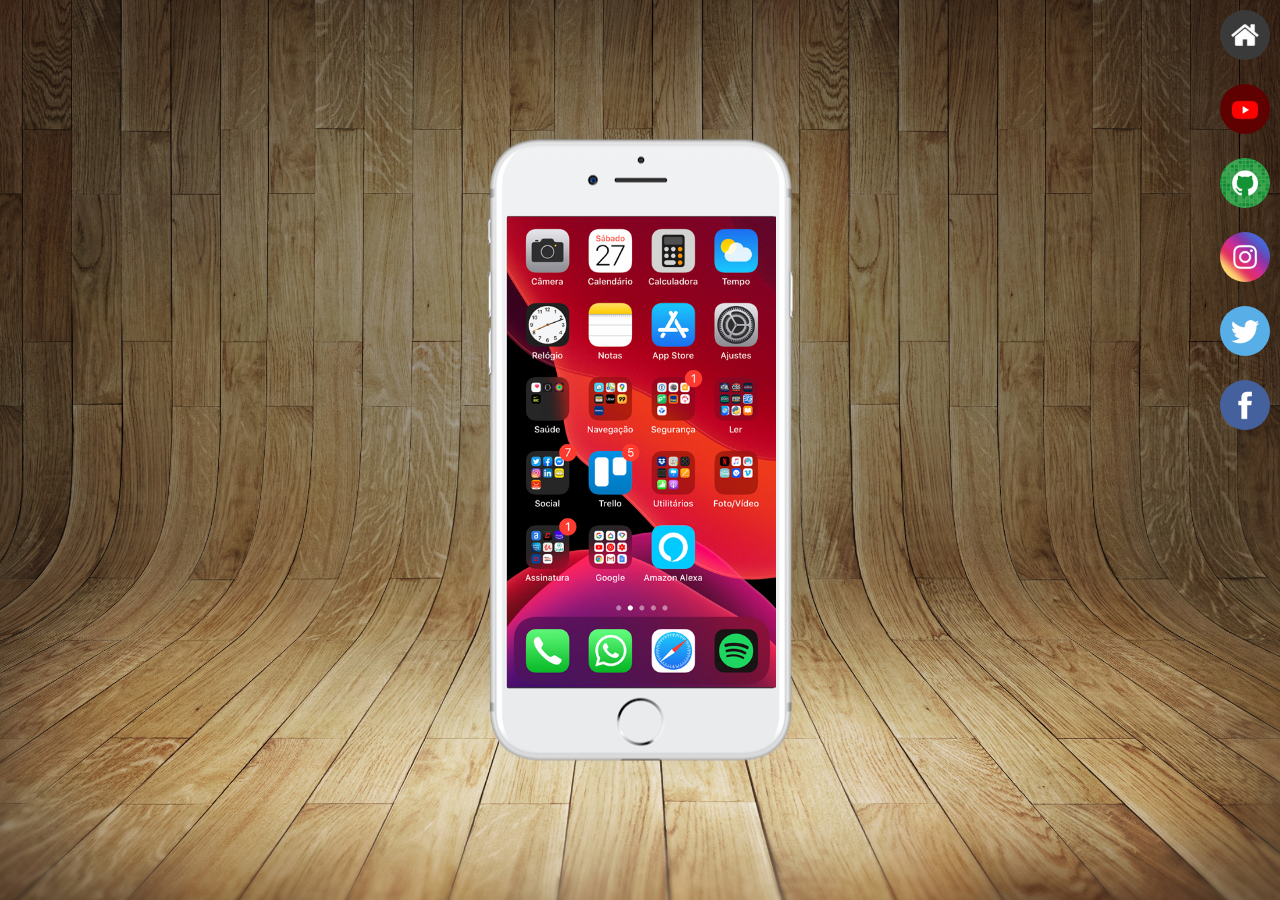
<file: index.html>
<!DOCTYPE html>
<html lang="pt-br">
<head>
    <meta charset="UTF-8">
    <meta name="viewport" content="width=device-width, initial-scale=1.0">
    <title>Projeto-Redes-Sociais</title>
    <link rel="stylesheet" href="estilo/style.css">
</head>
<body>
    <main>
        <section id="telefone">
            <iframe src="home.html" name="tela" id="tela" frameborder="0"></iframe>
        </section>
        <section id="rede-sociais">
            <a href="home.html" target="tela"><img src="imagens/logo-home.jpg" alt="home"></a> <br>
            <a href="#" target="tela"><img src="imagens/logo-youtube.jpg" alt="youtube"></a> <br>
            <a href="#" target="tela"><img src="imagens/logo-github.jpg" alt="github"></a> <br>
            <a href="#" target="tela"><img src="imagens/logo-instagram.jpg" alt="instagram"></a> <br>
            <a href="#" target="tela"><img src="imagens/logo-twitter.jpg" alt="X"></a> <br>
            <a href="#" target="tela"><img src="imagens/logo-facebook.jpg" alt="face"></a>
        </section>
    </main>
</body>
</html>
</file>
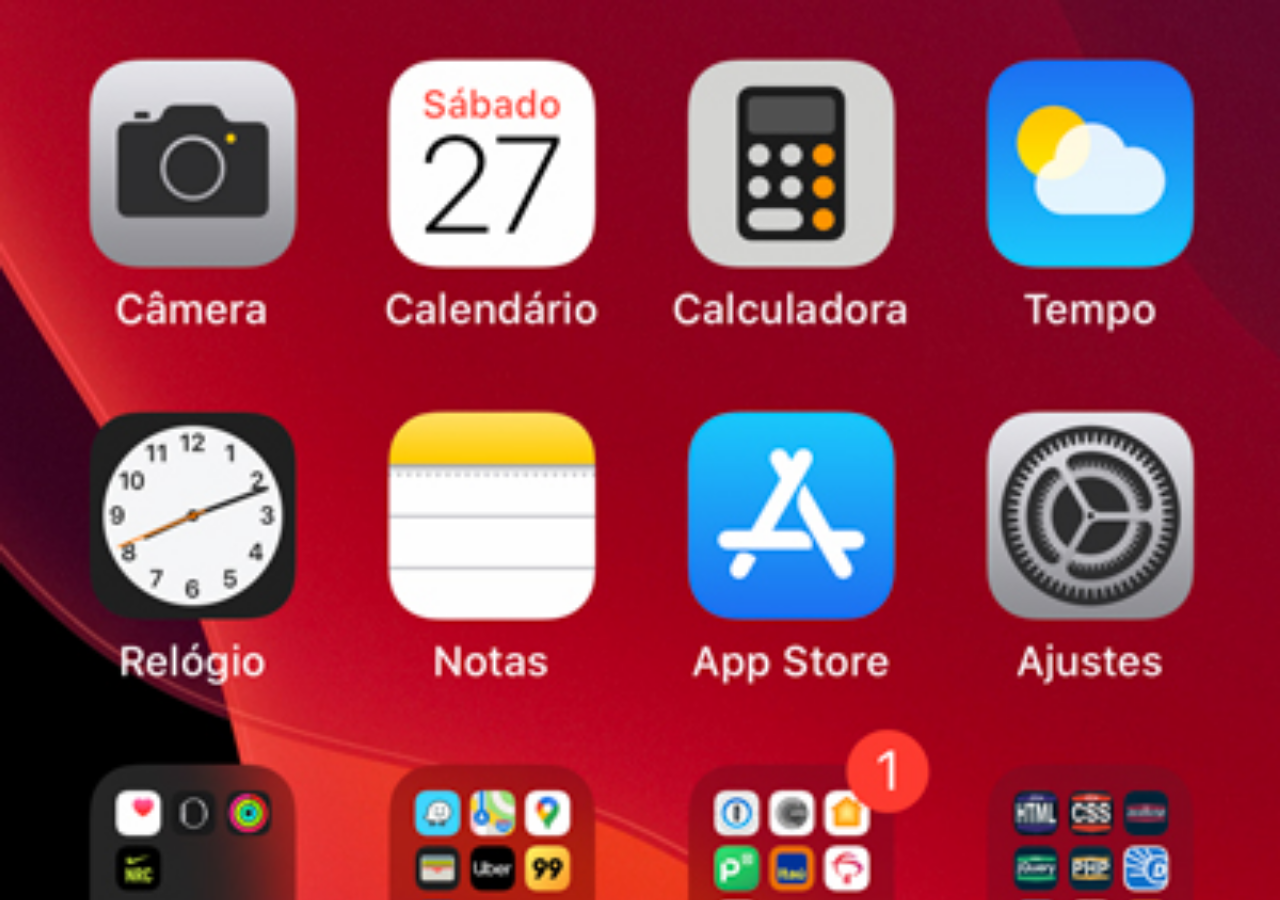
<file: home.html>
<!DOCTYPE html>
<html lang="pt-br">
<head>
    <meta charset="UTF-8">
    <meta name="viewport" content="width=device-width, initial-scale=1.0">
    <title>Home</title>
    <style>
        * {
            margin: 0px;    
            padding: 0px;
        }

        body {
            width: 100vw;
            height: 100vh;
            background: black url(imagens/tela-home.jpg) no-repeat top center;
            background-size: cover;
        }
    </style>
</head>
<body>
    
</body>
</html>
</file>
<file: estilo/style.css>
@charset "UTF-8";


* {
    margin: 0px;
    padding: 0px;
    font-family: Arial, Helvetica, sans-serif;
}

html, body {
    height: 100vh;
    width: 100vw;
    background-color: black;
}

body {
    background: url(../imagens/fundo-madeira.jpg) no-repeat center;
    background-size: cover;
}

main {
    position: relative;
    height: 100vh;
}

#telefone {
    position: absolute;
    top: 50%;
    left: 50%;
    transform: translate(-50%, -50%);

    background: url(../imagens/frame-iphone.png) no-repeat;
    height: 627px;
    width:310px;
}

#tela {
    position: relative;
    top:80px;
    left: 22px;
    width:269px ;
    height: 471px;
}

#rede-sociais img {
    width: 50px;
    margin: 10px;
    border-radius: 50%;
    box-sizing: border-box;
}

#rede-sociais img:hover {
    border: solid 2px rgba(255, 255, 255, 0.467);
    transform: translate(-3px, -3px);
    transition: transform 0.5s;
}

#rede-sociais {
    text-align: right;
}
</file>
